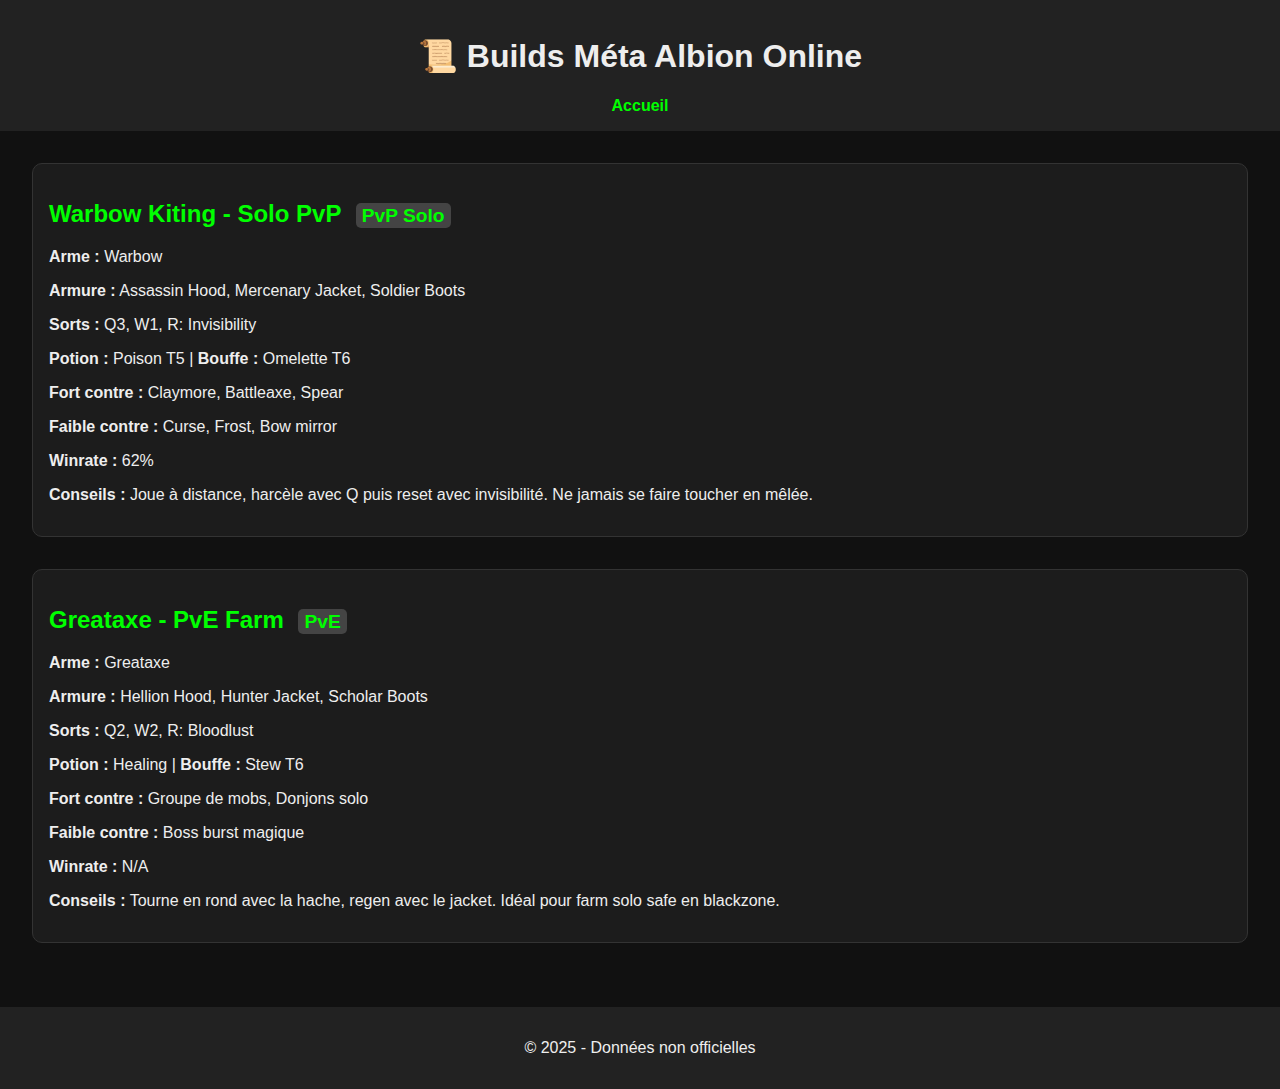
<file: builds.html>
<!DOCTYPE html>
<html lang="fr">
<head>
  <meta charset="UTF-8">
  <title>Builds Méta Albion Online</title>
  <link rel="stylesheet" href="css/style.css">
</head>
<body>
  <header>
    <h1>📜 Builds Méta Albion Online</h1>
    <nav>
      <a href="index.html">Accueil</a>
    </nav>
  </header>

  <main>
    <div id="builds-container">Chargement des builds...</div>
  </main>

  <footer>
    <p>© 2025 - Données non officielles</p>
  </footer>

  <script>
    fetch('data/builds.json')
      .then(response => response.json())
      .then(data => {
        const container = document.getElementById('builds-container');
        container.innerHTML = ''; // efface "chargement..."
        data.forEach(build => {
          const div = document.createElement('div');
          div.className = 'build';
          div.innerHTML = `
            <h2>${build.nom} <span class="tag">${build.mode}</span></h2>
            <p><strong>Arme :</strong> ${build.arme}</p>
            <p><strong>Armure :</strong> ${build.armure.join(', ')}</p>
            <p><strong>Sorts :</strong> ${build.sorts.join(', ')}</p>
            <p><strong>Potion :</strong> ${build.potion} | <strong>Bouffe :</strong> ${build.bouffe}</p>
            <p><strong>Fort contre :</strong> ${build.fortContre.join(', ')}</p>
            <p><strong>Faible contre :</strong> ${build.faibleContre.join(', ')}</p>
            <p><strong>Winrate :</strong> ${build.winrate}</p>
            <p><strong>Conseils :</strong> ${build.strategie}</p>
          `;
          container.appendChild(div);
        });
      });
  </script>
</body>
</html>
</file>
<file: css/style.css>
body {
  background: #111;
  color: #eee;
  font-family: sans-serif;
  margin: 0;
  padding: 0;
}

header, footer {
  background: #222;
  padding: 1em;
  text-align: center;
}

nav a {
  color: #0f0;
  margin: 0 10px;
  text-decoration: none;
  font-weight: bold;
}

main {
  padding: 2em;
}

.build {
  background: #1c1c1c;
  border: 1px solid #333;
  padding: 1em;
  border-radius: 10px;
  margin-bottom: 2em;
}

h2 {
  color: #0f0;
}

.tag {
  background: #444;
  padding: 2px 6px;
  border-radius: 5px;
  margin-left: 8px;
  font-size: 0.8em;
}
</file>
